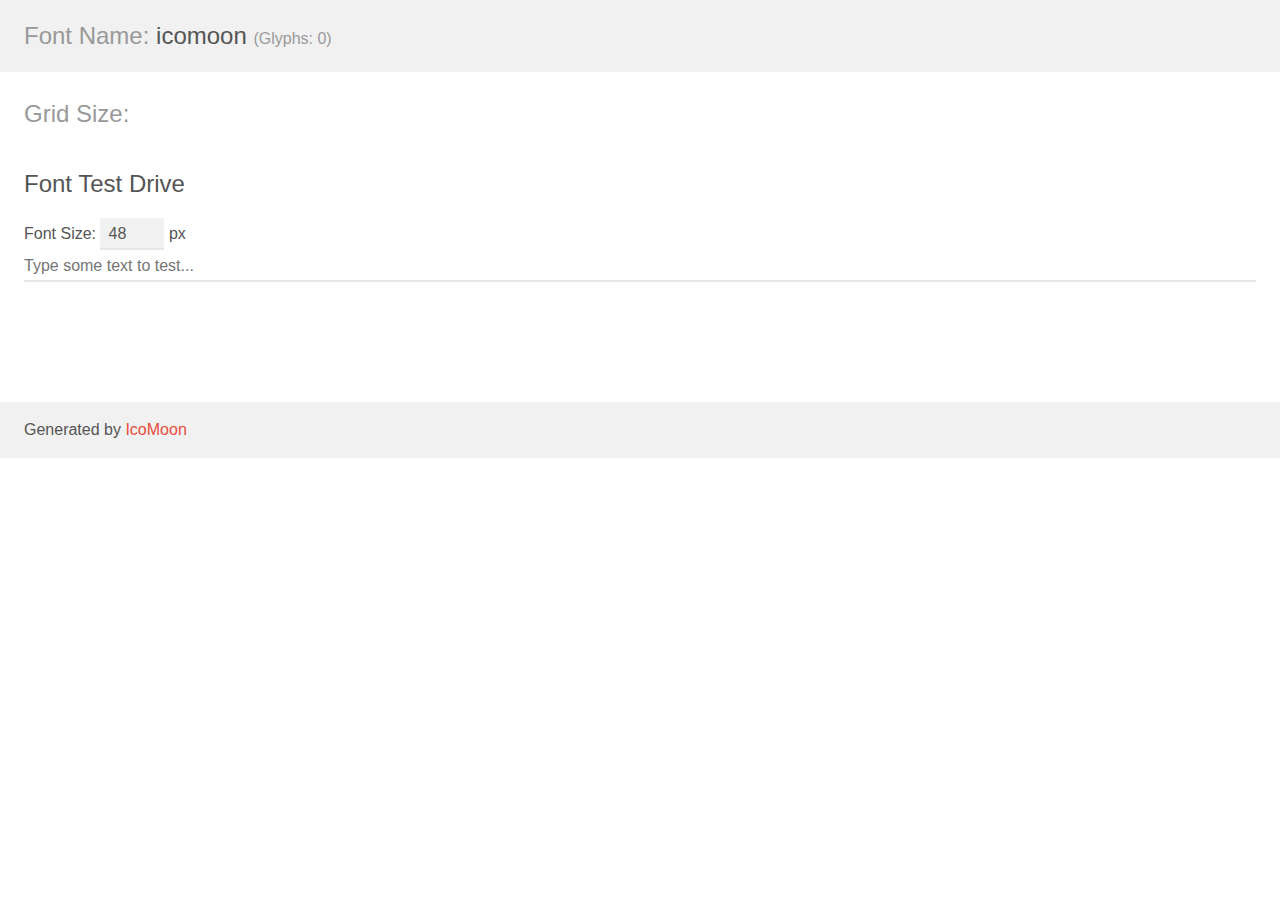
<file: 2017/icons/1.1.3/demo.html>
<!doctype html>
<html>
<head>
    <meta charset="utf-8">
    <title>IcoMoon Demo</title>
    <meta name="description" content="An Icon Font Generated By IcoMoon.io">
    <meta name="viewport" content="width=device-width, initial-scale=1">
    <link rel="stylesheet" href="demo-files/demo.css">
    <link rel="stylesheet" href="style.css"></head>
<body>
    <div class="bgc1 clearfix">
        <h1 class="mhmm mvm"><span class="fgc1">Font Name:</span> icomoon <small class="fgc1">(Glyphs:&nbsp;0)</small></h1>
    </div>
    <div class="clearfix mhl ptl">
        <h1 class="mvm mtn fgc1">Grid Size: </h1>
    </div>

    <!--[if gt IE 8]><!-->
    <div class="mhl clearfix mbl">
        <h1>Font Test Drive</h1>
        <label>
            Font Size: <input id="fontSize" type="number" class="textbox0 mbm"
            min="8" value="48" />
            px
        </label>
        <input id="testText" type="text" class="phl size1of1 mvl"
        placeholder="Type some text to test..." value=""/>
        <div id="testDrive" class="icon-">&nbsp;
        </div>
    </div>
    <!--<![endif]-->
    <div class="bgc1 clearfix">
        <p class="mhl">Generated by <a href="https://icomoon.io/app">IcoMoon</a></p>
    </div>

    <script src="demo-files/demo.js"></script>
</body>
</html>
</file>
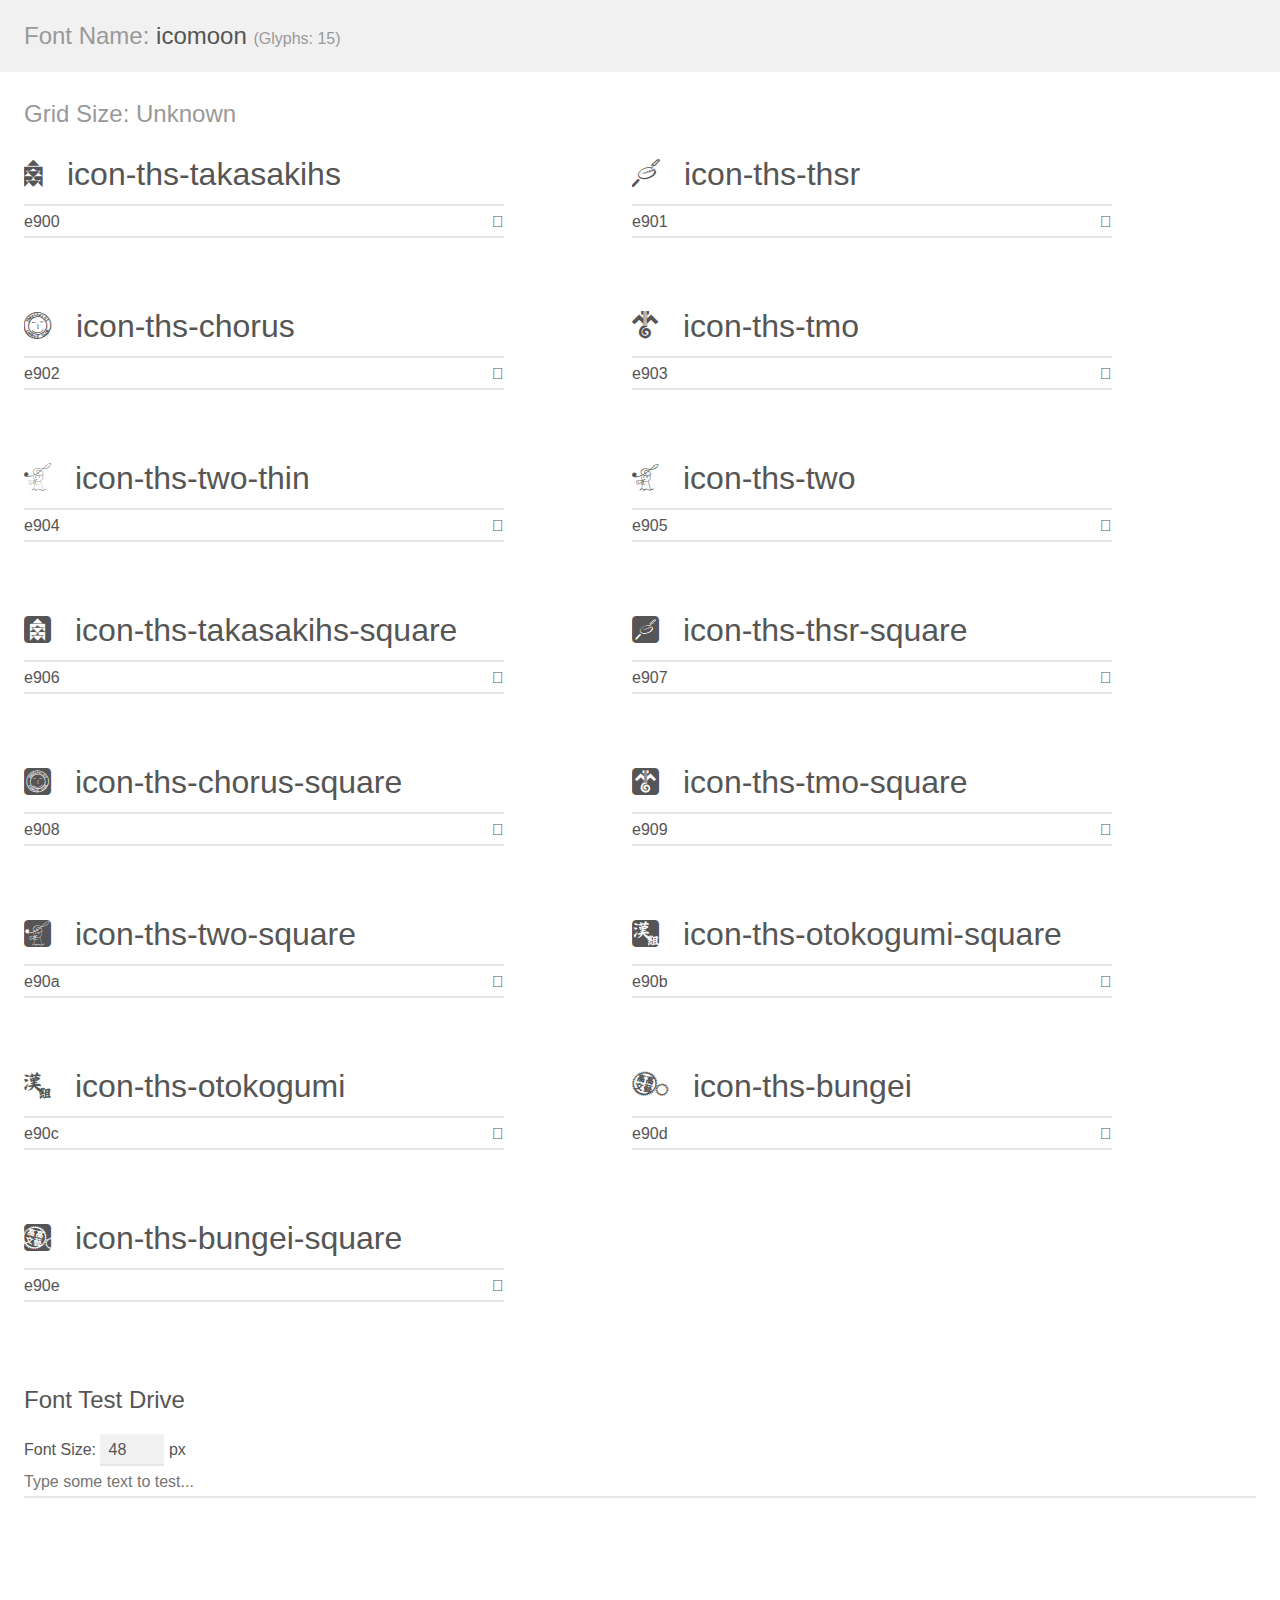
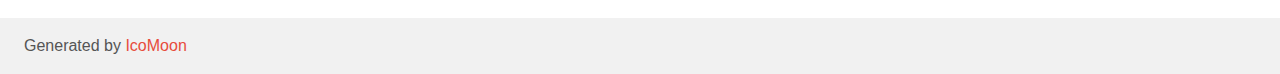
<file: 2017/icons/1.1.4/demo.html>
<!doctype html>
<html>
<head>
    <meta charset="utf-8">
    <title>IcoMoon Demo</title>
    <meta name="description" content="An Icon Font Generated By IcoMoon.io">
    <meta name="viewport" content="width=device-width, initial-scale=1">
    <link rel="stylesheet" href="demo-files/demo.css">
    <link rel="stylesheet" href="style.css"></head>
<body>
    <div class="bgc1 clearfix">
        <h1 class="mhmm mvm"><span class="fgc1">Font Name:</span> icomoon <small class="fgc1">(Glyphs:&nbsp;15)</small></h1>
    </div>
    <div class="clearfix mhl ptl">
        <h1 class="mvm mtn fgc1">Grid Size: Unknown</h1>
        <div class="glyph fs1">
            <div class="clearfix bshadow0 pbs">
                <span class="icon-ths-takasakihs">
                
                </span>
                <span class="mls"> icon-ths-takasakihs</span>
            </div>
            <fieldset class="fs0 size1of1 clearfix hidden-false">
                <input type="text" readonly value="e900" class="unit size1of2" />
                <input type="text" maxlength="1" readonly value="&#xe900;" class="unitRight size1of2 talign-right" />
            </fieldset>
            <div class="fs0 bshadow0 clearfix hidden-true">
                <span class="unit pvs fgc1">liga: </span>
                <input type="text" readonly value="" class="liga unitRight" />
            </div>
        </div>
        <div class="glyph fs1">
            <div class="clearfix bshadow0 pbs">
                <span class="icon-ths-thsr">
                
                </span>
                <span class="mls"> icon-ths-thsr</span>
            </div>
            <fieldset class="fs0 size1of1 clearfix hidden-false">
                <input type="text" readonly value="e901" class="unit size1of2" />
                <input type="text" maxlength="1" readonly value="&#xe901;" class="unitRight size1of2 talign-right" />
            </fieldset>
            <div class="fs0 bshadow0 clearfix hidden-true">
                <span class="unit pvs fgc1">liga: </span>
                <input type="text" readonly value="" class="liga unitRight" />
            </div>
        </div>
        <div class="glyph fs1">
            <div class="clearfix bshadow0 pbs">
                <span class="icon-ths-chorus">
                
                </span>
                <span class="mls"> icon-ths-chorus</span>
            </div>
            <fieldset class="fs0 size1of1 clearfix hidden-false">
                <input type="text" readonly value="e902" class="unit size1of2" />
                <input type="text" maxlength="1" readonly value="&#xe902;" class="unitRight size1of2 talign-right" />
            </fieldset>
            <div class="fs0 bshadow0 clearfix hidden-true">
                <span class="unit pvs fgc1">liga: </span>
                <input type="text" readonly value="" class="liga unitRight" />
            </div>
        </div>
        <div class="glyph fs1">
            <div class="clearfix bshadow0 pbs">
                <span class="icon-ths-tmo">
                
                </span>
                <span class="mls"> icon-ths-tmo</span>
            </div>
            <fieldset class="fs0 size1of1 clearfix hidden-false">
                <input type="text" readonly value="e903" class="unit size1of2" />
                <input type="text" maxlength="1" readonly value="&#xe903;" class="unitRight size1of2 talign-right" />
            </fieldset>
            <div class="fs0 bshadow0 clearfix hidden-true">
                <span class="unit pvs fgc1">liga: </span>
                <input type="text" readonly value="" class="liga unitRight" />
            </div>
        </div>
        <div class="glyph fs1">
            <div class="clearfix bshadow0 pbs">
                <span class="icon-ths-two-thin">
                
                </span>
                <span class="mls"> icon-ths-two-thin</span>
            </div>
            <fieldset class="fs0 size1of1 clearfix hidden-false">
                <input type="text" readonly value="e904" class="unit size1of2" />
                <input type="text" maxlength="1" readonly value="&#xe904;" class="unitRight size1of2 talign-right" />
            </fieldset>
            <div class="fs0 bshadow0 clearfix hidden-true">
                <span class="unit pvs fgc1">liga: </span>
                <input type="text" readonly value="" class="liga unitRight" />
            </div>
        </div>
        <div class="glyph fs1">
            <div class="clearfix bshadow0 pbs">
                <span class="icon-ths-two">
                
                </span>
                <span class="mls"> icon-ths-two</span>
            </div>
            <fieldset class="fs0 size1of1 clearfix hidden-false">
                <input type="text" readonly value="e905" class="unit size1of2" />
                <input type="text" maxlength="1" readonly value="&#xe905;" class="unitRight size1of2 talign-right" />
            </fieldset>
            <div class="fs0 bshadow0 clearfix hidden-true">
                <span class="unit pvs fgc1">liga: </span>
                <input type="text" readonly value="" class="liga unitRight" />
            </div>
        </div>
        <div class="glyph fs1">
            <div class="clearfix bshadow0 pbs">
                <span class="icon-ths-takasakihs-square">
                
                </span>
                <span class="mls"> icon-ths-takasakihs-square</span>
            </div>
            <fieldset class="fs0 size1of1 clearfix hidden-false">
                <input type="text" readonly value="e906" class="unit size1of2" />
                <input type="text" maxlength="1" readonly value="&#xe906;" class="unitRight size1of2 talign-right" />
            </fieldset>
            <div class="fs0 bshadow0 clearfix hidden-true">
                <span class="unit pvs fgc1">liga: </span>
                <input type="text" readonly value="" class="liga unitRight" />
            </div>
        </div>
        <div class="glyph fs1">
            <div class="clearfix bshadow0 pbs">
                <span class="icon-ths-thsr-square">
                
                </span>
                <span class="mls"> icon-ths-thsr-square</span>
            </div>
            <fieldset class="fs0 size1of1 clearfix hidden-false">
                <input type="text" readonly value="e907" class="unit size1of2" />
                <input type="text" maxlength="1" readonly value="&#xe907;" class="unitRight size1of2 talign-right" />
            </fieldset>
            <div class="fs0 bshadow0 clearfix hidden-true">
                <span class="unit pvs fgc1">liga: </span>
                <input type="text" readonly value="" class="liga unitRight" />
            </div>
        </div>
        <div class="glyph fs1">
            <div class="clearfix bshadow0 pbs">
                <span class="icon-ths-chorus-square">
                
                </span>
                <span class="mls"> icon-ths-chorus-square</span>
            </div>
            <fieldset class="fs0 size1of1 clearfix hidden-false">
                <input type="text" readonly value="e908" class="unit size1of2" />
                <input type="text" maxlength="1" readonly value="&#xe908;" class="unitRight size1of2 talign-right" />
            </fieldset>
            <div class="fs0 bshadow0 clearfix hidden-true">
                <span class="unit pvs fgc1">liga: </span>
                <input type="text" readonly value="" class="liga unitRight" />
            </div>
        </div>
        <div class="glyph fs1">
            <div class="clearfix bshadow0 pbs">
                <span class="icon-ths-tmo-square">
                
                </span>
                <span class="mls"> icon-ths-tmo-square</span>
            </div>
            <fieldset class="fs0 size1of1 clearfix hidden-false">
                <input type="text" readonly value="e909" class="unit size1of2" />
                <input type="text" maxlength="1" readonly value="&#xe909;" class="unitRight size1of2 talign-right" />
            </fieldset>
            <div class="fs0 bshadow0 clearfix hidden-true">
                <span class="unit pvs fgc1">liga: </span>
                <input type="text" readonly value="" class="liga unitRight" />
            </div>
        </div>
        <div class="glyph fs1">
            <div class="clearfix bshadow0 pbs">
                <span class="icon-ths-two-square">
                
                </span>
                <span class="mls"> icon-ths-two-square</span>
            </div>
            <fieldset class="fs0 size1of1 clearfix hidden-false">
                <input type="text" readonly value="e90a" class="unit size1of2" />
                <input type="text" maxlength="1" readonly value="&#xe90a;" class="unitRight size1of2 talign-right" />
            </fieldset>
            <div class="fs0 bshadow0 clearfix hidden-true">
                <span class="unit pvs fgc1">liga: </span>
                <input type="text" readonly value="" class="liga unitRight" />
            </div>
        </div>
        <div class="glyph fs1">
            <div class="clearfix bshadow0 pbs">
                <span class="icon-ths-otokogumi-square">
                
                </span>
                <span class="mls"> icon-ths-otokogumi-square</span>
            </div>
            <fieldset class="fs0 size1of1 clearfix hidden-false">
                <input type="text" readonly value="e90b" class="unit size1of2" />
                <input type="text" maxlength="1" readonly value="&#xe90b;" class="unitRight size1of2 talign-right" />
            </fieldset>
            <div class="fs0 bshadow0 clearfix hidden-true">
                <span class="unit pvs fgc1">liga: </span>
                <input type="text" readonly value="" class="liga unitRight" />
            </div>
        </div>
        <div class="glyph fs1">
            <div class="clearfix bshadow0 pbs">
                <span class="icon-ths-otokogumi">
                
                </span>
                <span class="mls"> icon-ths-otokogumi</span>
            </div>
            <fieldset class="fs0 size1of1 clearfix hidden-false">
                <input type="text" readonly value="e90c" class="unit size1of2" />
                <input type="text" maxlength="1" readonly value="&#xe90c;" class="unitRight size1of2 talign-right" />
            </fieldset>
            <div class="fs0 bshadow0 clearfix hidden-true">
                <span class="unit pvs fgc1">liga: </span>
                <input type="text" readonly value="" class="liga unitRight" />
            </div>
        </div>
        <div class="glyph fs1">
            <div class="clearfix bshadow0 pbs">
                <span class="icon-ths-bungei">
                
                </span>
                <span class="mls"> icon-ths-bungei</span>
            </div>
            <fieldset class="fs0 size1of1 clearfix hidden-false">
                <input type="text" readonly value="e90d" class="unit size1of2" />
                <input type="text" maxlength="1" readonly value="&#xe90d;" class="unitRight size1of2 talign-right" />
            </fieldset>
            <div class="fs0 bshadow0 clearfix hidden-true">
                <span class="unit pvs fgc1">liga: </span>
                <input type="text" readonly value="" class="liga unitRight" />
            </div>
        </div>
        <div class="glyph fs1">
            <div class="clearfix bshadow0 pbs">
                <span class="icon-ths-bungei-square">
                
                </span>
                <span class="mls"> icon-ths-bungei-square</span>
            </div>
            <fieldset class="fs0 size1of1 clearfix hidden-false">
                <input type="text" readonly value="e90e" class="unit size1of2" />
                <input type="text" maxlength="1" readonly value="&#xe90e;" class="unitRight size1of2 talign-right" />
            </fieldset>
            <div class="fs0 bshadow0 clearfix hidden-true">
                <span class="unit pvs fgc1">liga: </span>
                <input type="text" readonly value="" class="liga unitRight" />
            </div>
        </div>
    </div>

    <!--[if gt IE 8]><!-->
    <div class="mhl clearfix mbl">
        <h1>Font Test Drive</h1>
        <label>
            Font Size: <input id="fontSize" type="number" class="textbox0 mbm"
            min="8" value="48" />
            px
        </label>
        <input id="testText" type="text" class="phl size1of1 mvl"
        placeholder="Type some text to test..." value=""/>
        <div id="testDrive" class="icon-">&nbsp;
        </div>
    </div>
    <!--<![endif]-->
    <div class="bgc1 clearfix">
        <p class="mhl">Generated by <a href="https://icomoon.io/app">IcoMoon</a></p>
    </div>

    <script src="demo-files/demo.js"></script>
</body>
</html>
</file>
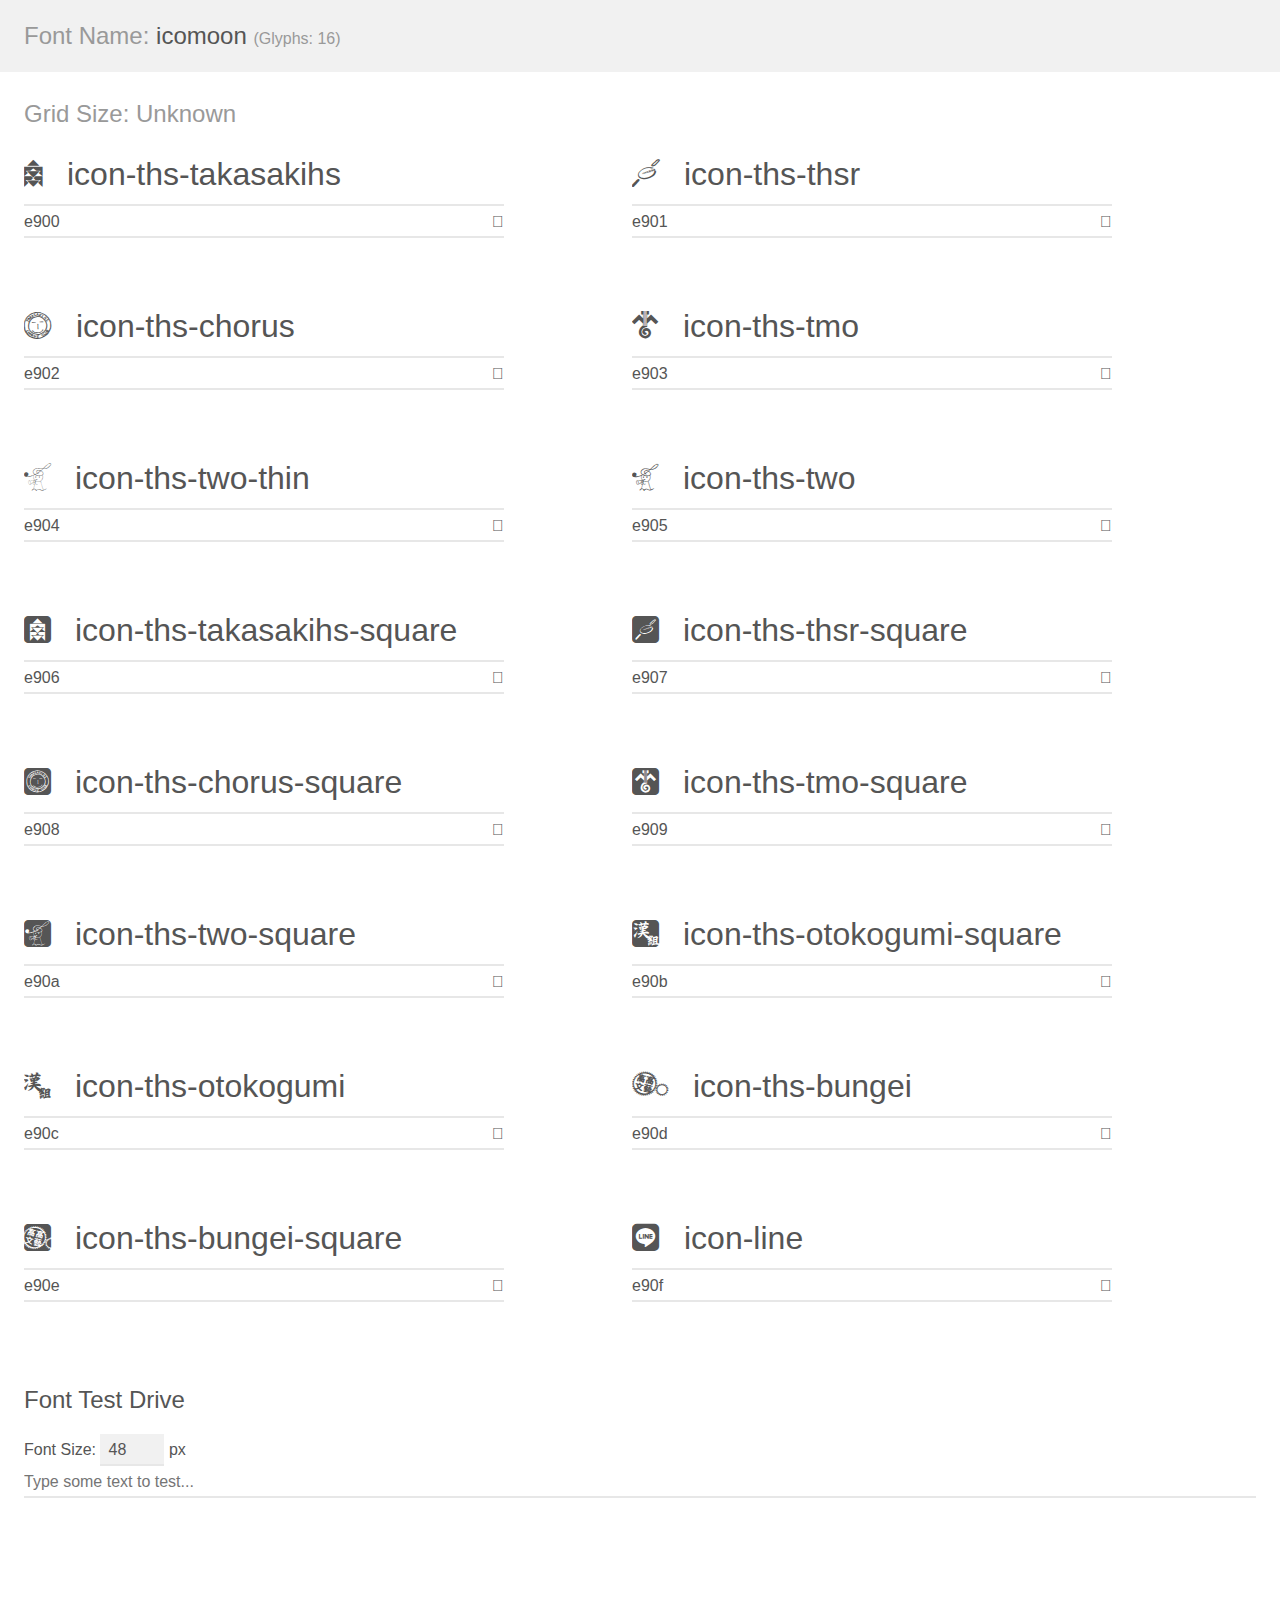
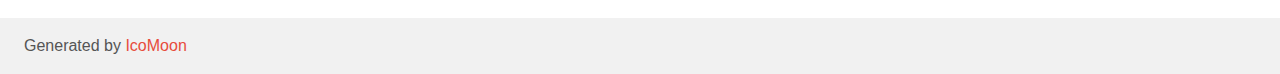
<file: 2017/icons/1.1.5/demo.html>
<!doctype html>
<html>
<head>
    <meta charset="utf-8">
    <title>IcoMoon Demo</title>
    <meta name="description" content="An Icon Font Generated By IcoMoon.io">
    <meta name="viewport" content="width=device-width, initial-scale=1">
    <link rel="stylesheet" href="demo-files/demo.css">
    <link rel="stylesheet" href="style.css"></head>
<body>
    <div class="bgc1 clearfix">
        <h1 class="mhmm mvm"><span class="fgc1">Font Name:</span> icomoon <small class="fgc1">(Glyphs:&nbsp;16)</small></h1>
    </div>
    <div class="clearfix mhl ptl">
        <h1 class="mvm mtn fgc1">Grid Size: Unknown</h1>
        <div class="glyph fs1">
            <div class="clearfix bshadow0 pbs">
                <span class="icon-ths-takasakihs">
                
                </span>
                <span class="mls"> icon-ths-takasakihs</span>
            </div>
            <fieldset class="fs0 size1of1 clearfix hidden-false">
                <input type="text" readonly value="e900" class="unit size1of2" />
                <input type="text" maxlength="1" readonly value="&#xe900;" class="unitRight size1of2 talign-right" />
            </fieldset>
            <div class="fs0 bshadow0 clearfix hidden-true">
                <span class="unit pvs fgc1">liga: </span>
                <input type="text" readonly value="" class="liga unitRight" />
            </div>
        </div>
        <div class="glyph fs1">
            <div class="clearfix bshadow0 pbs">
                <span class="icon-ths-thsr">
                
                </span>
                <span class="mls"> icon-ths-thsr</span>
            </div>
            <fieldset class="fs0 size1of1 clearfix hidden-false">
                <input type="text" readonly value="e901" class="unit size1of2" />
                <input type="text" maxlength="1" readonly value="&#xe901;" class="unitRight size1of2 talign-right" />
            </fieldset>
            <div class="fs0 bshadow0 clearfix hidden-true">
                <span class="unit pvs fgc1">liga: </span>
                <input type="text" readonly value="" class="liga unitRight" />
            </div>
        </div>
        <div class="glyph fs1">
            <div class="clearfix bshadow0 pbs">
                <span class="icon-ths-chorus">
                
                </span>
                <span class="mls"> icon-ths-chorus</span>
            </div>
            <fieldset class="fs0 size1of1 clearfix hidden-false">
                <input type="text" readonly value="e902" class="unit size1of2" />
                <input type="text" maxlength="1" readonly value="&#xe902;" class="unitRight size1of2 talign-right" />
            </fieldset>
            <div class="fs0 bshadow0 clearfix hidden-true">
                <span class="unit pvs fgc1">liga: </span>
                <input type="text" readonly value="" class="liga unitRight" />
            </div>
        </div>
        <div class="glyph fs1">
            <div class="clearfix bshadow0 pbs">
                <span class="icon-ths-tmo">
                
                </span>
                <span class="mls"> icon-ths-tmo</span>
            </div>
            <fieldset class="fs0 size1of1 clearfix hidden-false">
                <input type="text" readonly value="e903" class="unit size1of2" />
                <input type="text" maxlength="1" readonly value="&#xe903;" class="unitRight size1of2 talign-right" />
            </fieldset>
            <div class="fs0 bshadow0 clearfix hidden-true">
                <span class="unit pvs fgc1">liga: </span>
                <input type="text" readonly value="" class="liga unitRight" />
            </div>
        </div>
        <div class="glyph fs1">
            <div class="clearfix bshadow0 pbs">
                <span class="icon-ths-two-thin">
                
                </span>
                <span class="mls"> icon-ths-two-thin</span>
            </div>
            <fieldset class="fs0 size1of1 clearfix hidden-false">
                <input type="text" readonly value="e904" class="unit size1of2" />
                <input type="text" maxlength="1" readonly value="&#xe904;" class="unitRight size1of2 talign-right" />
            </fieldset>
            <div class="fs0 bshadow0 clearfix hidden-true">
                <span class="unit pvs fgc1">liga: </span>
                <input type="text" readonly value="" class="liga unitRight" />
            </div>
        </div>
        <div class="glyph fs1">
            <div class="clearfix bshadow0 pbs">
                <span class="icon-ths-two">
                
                </span>
                <span class="mls"> icon-ths-two</span>
            </div>
            <fieldset class="fs0 size1of1 clearfix hidden-false">
                <input type="text" readonly value="e905" class="unit size1of2" />
                <input type="text" maxlength="1" readonly value="&#xe905;" class="unitRight size1of2 talign-right" />
            </fieldset>
            <div class="fs0 bshadow0 clearfix hidden-true">
                <span class="unit pvs fgc1">liga: </span>
                <input type="text" readonly value="" class="liga unitRight" />
            </div>
        </div>
        <div class="glyph fs1">
            <div class="clearfix bshadow0 pbs">
                <span class="icon-ths-takasakihs-square">
                
                </span>
                <span class="mls"> icon-ths-takasakihs-square</span>
            </div>
            <fieldset class="fs0 size1of1 clearfix hidden-false">
                <input type="text" readonly value="e906" class="unit size1of2" />
                <input type="text" maxlength="1" readonly value="&#xe906;" class="unitRight size1of2 talign-right" />
            </fieldset>
            <div class="fs0 bshadow0 clearfix hidden-true">
                <span class="unit pvs fgc1">liga: </span>
                <input type="text" readonly value="" class="liga unitRight" />
            </div>
        </div>
        <div class="glyph fs1">
            <div class="clearfix bshadow0 pbs">
                <span class="icon-ths-thsr-square">
                
                </span>
                <span class="mls"> icon-ths-thsr-square</span>
            </div>
            <fieldset class="fs0 size1of1 clearfix hidden-false">
                <input type="text" readonly value="e907" class="unit size1of2" />
                <input type="text" maxlength="1" readonly value="&#xe907;" class="unitRight size1of2 talign-right" />
            </fieldset>
            <div class="fs0 bshadow0 clearfix hidden-true">
                <span class="unit pvs fgc1">liga: </span>
                <input type="text" readonly value="" class="liga unitRight" />
            </div>
        </div>
        <div class="glyph fs1">
            <div class="clearfix bshadow0 pbs">
                <span class="icon-ths-chorus-square">
                
                </span>
                <span class="mls"> icon-ths-chorus-square</span>
            </div>
            <fieldset class="fs0 size1of1 clearfix hidden-false">
                <input type="text" readonly value="e908" class="unit size1of2" />
                <input type="text" maxlength="1" readonly value="&#xe908;" class="unitRight size1of2 talign-right" />
            </fieldset>
            <div class="fs0 bshadow0 clearfix hidden-true">
                <span class="unit pvs fgc1">liga: </span>
                <input type="text" readonly value="" class="liga unitRight" />
            </div>
        </div>
        <div class="glyph fs1">
            <div class="clearfix bshadow0 pbs">
                <span class="icon-ths-tmo-square">
                
                </span>
                <span class="mls"> icon-ths-tmo-square</span>
            </div>
            <fieldset class="fs0 size1of1 clearfix hidden-false">
                <input type="text" readonly value="e909" class="unit size1of2" />
                <input type="text" maxlength="1" readonly value="&#xe909;" class="unitRight size1of2 talign-right" />
            </fieldset>
            <div class="fs0 bshadow0 clearfix hidden-true">
                <span class="unit pvs fgc1">liga: </span>
                <input type="text" readonly value="" class="liga unitRight" />
            </div>
        </div>
        <div class="glyph fs1">
            <div class="clearfix bshadow0 pbs">
                <span class="icon-ths-two-square">
                
                </span>
                <span class="mls"> icon-ths-two-square</span>
            </div>
            <fieldset class="fs0 size1of1 clearfix hidden-false">
                <input type="text" readonly value="e90a" class="unit size1of2" />
                <input type="text" maxlength="1" readonly value="&#xe90a;" class="unitRight size1of2 talign-right" />
            </fieldset>
            <div class="fs0 bshadow0 clearfix hidden-true">
                <span class="unit pvs fgc1">liga: </span>
                <input type="text" readonly value="" class="liga unitRight" />
            </div>
        </div>
        <div class="glyph fs1">
            <div class="clearfix bshadow0 pbs">
                <span class="icon-ths-otokogumi-square">
                
                </span>
                <span class="mls"> icon-ths-otokogumi-square</span>
            </div>
            <fieldset class="fs0 size1of1 clearfix hidden-false">
                <input type="text" readonly value="e90b" class="unit size1of2" />
                <input type="text" maxlength="1" readonly value="&#xe90b;" class="unitRight size1of2 talign-right" />
            </fieldset>
            <div class="fs0 bshadow0 clearfix hidden-true">
                <span class="unit pvs fgc1">liga: </span>
                <input type="text" readonly value="" class="liga unitRight" />
            </div>
        </div>
        <div class="glyph fs1">
            <div class="clearfix bshadow0 pbs">
                <span class="icon-ths-otokogumi">
                
                </span>
                <span class="mls"> icon-ths-otokogumi</span>
            </div>
            <fieldset class="fs0 size1of1 clearfix hidden-false">
                <input type="text" readonly value="e90c" class="unit size1of2" />
                <input type="text" maxlength="1" readonly value="&#xe90c;" class="unitRight size1of2 talign-right" />
            </fieldset>
            <div class="fs0 bshadow0 clearfix hidden-true">
                <span class="unit pvs fgc1">liga: </span>
                <input type="text" readonly value="" class="liga unitRight" />
            </div>
        </div>
        <div class="glyph fs1">
            <div class="clearfix bshadow0 pbs">
                <span class="icon-ths-bungei">
                
                </span>
                <span class="mls"> icon-ths-bungei</span>
            </div>
            <fieldset class="fs0 size1of1 clearfix hidden-false">
                <input type="text" readonly value="e90d" class="unit size1of2" />
                <input type="text" maxlength="1" readonly value="&#xe90d;" class="unitRight size1of2 talign-right" />
            </fieldset>
            <div class="fs0 bshadow0 clearfix hidden-true">
                <span class="unit pvs fgc1">liga: </span>
                <input type="text" readonly value="" class="liga unitRight" />
            </div>
        </div>
        <div class="glyph fs1">
            <div class="clearfix bshadow0 pbs">
                <span class="icon-ths-bungei-square">
                
                </span>
                <span class="mls"> icon-ths-bungei-square</span>
            </div>
            <fieldset class="fs0 size1of1 clearfix hidden-false">
                <input type="text" readonly value="e90e" class="unit size1of2" />
                <input type="text" maxlength="1" readonly value="&#xe90e;" class="unitRight size1of2 talign-right" />
            </fieldset>
            <div class="fs0 bshadow0 clearfix hidden-true">
                <span class="unit pvs fgc1">liga: </span>
                <input type="text" readonly value="" class="liga unitRight" />
            </div>
        </div>
        <div class="glyph fs1">
            <div class="clearfix bshadow0 pbs">
                <span class="icon-line">
                
                </span>
                <span class="mls"> icon-line</span>
            </div>
            <fieldset class="fs0 size1of1 clearfix hidden-false">
                <input type="text" readonly value="e90f" class="unit size1of2" />
                <input type="text" maxlength="1" readonly value="&#xe90f;" class="unitRight size1of2 talign-right" />
            </fieldset>
            <div class="fs0 bshadow0 clearfix hidden-true">
                <span class="unit pvs fgc1">liga: </span>
                <input type="text" readonly value="" class="liga unitRight" />
            </div>
        </div>
    </div>

    <!--[if gt IE 8]><!-->
    <div class="mhl clearfix mbl">
        <h1>Font Test Drive</h1>
        <label>
            Font Size: <input id="fontSize" type="number" class="textbox0 mbm"
            min="8" value="48" />
            px
        </label>
        <input id="testText" type="text" class="phl size1of1 mvl"
        placeholder="Type some text to test..." value=""/>
        <div id="testDrive" class="icon-">&nbsp;
        </div>
    </div>
    <!--<![endif]-->
    <div class="bgc1 clearfix">
        <p class="mhl">Generated by <a href="https://icomoon.io/app">IcoMoon</a></p>
    </div>

    <script src="demo-files/demo.js"></script>
</body>
</html>
</file>
<file: 2017/icons/1.1.3/demo-files/demo.css>
body {
  padding: 0;
  margin: 0;
  font-family: sans-serif;
  font-size: 1em;
  line-height: 1.5;
  color: #555;
  background: #fff;
}
h1 {
  font-size: 1.5em;
  font-weight: normal;
}
small {
  font-size: .66666667em;
}
a {
  color: #e74c3c;
  text-decoration: none;
}
a:hover, a:focus {
  box-shadow: 0 1px #e74c3c;
}
.bshadow0, input {
  box-shadow: inset 0 -2px #e7e7e7;
}
input:hover {
  box-shadow: inset 0 -2px #ccc;
}
input, fieldset {
  font-family: sans-serif;
  font-size: 1em;
  margin: 0;
  padding: 0;
  border: 0;
}
input {
  color: inherit;
  line-height: 1.5;
  height: 1.5em;
  padding: .25em 0;
}
input:focus {
  outline: none;
  box-shadow: inset 0 -2px #449fdb;
}
.glyph {
  font-size: 16px;
  width: 15em;
  padding-bottom: 1em;
  margin-right: 4em;
  margin-bottom: 1em;
  float: left;
  overflow: hidden;
}
.liga {
  width: 80%;
  width: calc(100% - 2.5em);
}
.talign-right {
  text-align: right;
}
.talign-center {
  text-align: center;
}
.bgc1 {
  background: #f1f1f1;
}
.fgc1 {
  color: #999;
}
.fgc0 {
  color: #000;
}
p {
  margin-top: 1em;
  margin-bottom: 1em;
}
.mvm {
  margin-top: .75em;
  margin-bottom: .75em;
}
.mtn {
  margin-top: 0;
}
.mtl, .mal {
  margin-top: 1.5em;
}
.mbl, .mal {
  margin-bottom: 1.5em;
}
.mal, .mhl {
  margin-left: 1.5em;
  margin-right: 1.5em;
}
.mhmm {
  margin-left: 1em;
  margin-right: 1em;
}
.mls {
  margin-left: .25em;
}
.ptl {
  padding-top: 1.5em;
}
.pbs, .pvs {
  padding-bottom: .25em;
}
.pvs, .pts {
  padding-top: .25em;
}
.unit {
  float: left;
}
.unitRight {
  float: right;
}
.size1of2 {
  width: 50%;
}
.size1of1 {
  width: 100%;
}
.clearfix:before, .clearfix:after {
  content: " ";
  display: table;
}
.clearfix:after {
  clear: both;
}
.hidden-true {
  display: none;
}
.textbox0 {
  width: 3em;
  background: #f1f1f1;
  padding: .25em .5em;
  line-height: 1.5;
  height: 1.5em;
}
#testDrive {
  display: block;
  padding-top: 24px;
  line-height: 1.5;
}
.fs0 {
  font-size: 16px;
}
.fs {
  font-size: px;
}
</file>
<file: 2017/icons/1.1.3/style.css>
@font-face {
  font-family: 'icomoon';
  src:  url('fonts/icomoon.eot?enmy9r');
  src:  url('fonts/icomoon.eot?enmy9r#iefix') format('embedded-opentype'),
    url('fonts/icomoon.ttf?enmy9r') format('truetype'),
    url('fonts/icomoon.woff?enmy9r') format('woff'),
    url('fonts/icomoon.svg?enmy9r#icomoon') format('svg');
  font-weight: normal;
  font-style: normal;
}

[class^="icon-"], [class*=" icon-"] {
  /* use !important to prevent issues with browser extensions that change fonts */
  font-family: 'icomoon' !important;
  speak: none;
  font-style: normal;
  font-weight: normal;
  font-variant: normal;
  text-transform: none;
  line-height: 1;

  /* Better Font Rendering =========== */
  -webkit-font-smoothing: antialiased;
  -moz-osx-font-smoothing: grayscale;
}
</file>
<file: 2017/icons/1.1.4/demo-files/demo.css>
body {
  padding: 0;
  margin: 0;
  font-family: sans-serif;
  font-size: 1em;
  line-height: 1.5;
  color: #555;
  background: #fff;
}
h1 {
  font-size: 1.5em;
  font-weight: normal;
}
small {
  font-size: .66666667em;
}
a {
  color: #e74c3c;
  text-decoration: none;
}
a:hover, a:focus {
  box-shadow: 0 1px #e74c3c;
}
.bshadow0, input {
  box-shadow: inset 0 -2px #e7e7e7;
}
input:hover {
  box-shadow: inset 0 -2px #ccc;
}
input, fieldset {
  font-family: sans-serif;
  font-size: 1em;
  margin: 0;
  padding: 0;
  border: 0;
}
input {
  color: inherit;
  line-height: 1.5;
  height: 1.5em;
  padding: .25em 0;
}
input:focus {
  outline: none;
  box-shadow: inset 0 -2px #449fdb;
}
.glyph {
  font-size: 16px;
  width: 15em;
  padding-bottom: 1em;
  margin-right: 4em;
  margin-bottom: 1em;
  float: left;
  overflow: hidden;
}
.liga {
  width: 80%;
  width: calc(100% - 2.5em);
}
.talign-right {
  text-align: right;
}
.talign-center {
  text-align: center;
}
.bgc1 {
  background: #f1f1f1;
}
.fgc1 {
  color: #999;
}
.fgc0 {
  color: #000;
}
p {
  margin-top: 1em;
  margin-bottom: 1em;
}
.mvm {
  margin-top: .75em;
  margin-bottom: .75em;
}
.mtn {
  margin-top: 0;
}
.mtl, .mal {
  margin-top: 1.5em;
}
.mbl, .mal {
  margin-bottom: 1.5em;
}
.mal, .mhl {
  margin-left: 1.5em;
  margin-right: 1.5em;
}
.mhmm {
  margin-left: 1em;
  margin-right: 1em;
}
.mls {
  margin-left: .25em;
}
.ptl {
  padding-top: 1.5em;
}
.pbs, .pvs {
  padding-bottom: .25em;
}
.pvs, .pts {
  padding-top: .25em;
}
.unit {
  float: left;
}
.unitRight {
  float: right;
}
.size1of2 {
  width: 50%;
}
.size1of1 {
  width: 100%;
}
.clearfix:before, .clearfix:after {
  content: " ";
  display: table;
}
.clearfix:after {
  clear: both;
}
.hidden-true {
  display: none;
}
.textbox0 {
  width: 3em;
  background: #f1f1f1;
  padding: .25em .5em;
  line-height: 1.5;
  height: 1.5em;
}
#testDrive {
  display: block;
  padding-top: 24px;
  line-height: 1.5;
}
.fs0 {
  font-size: 16px;
}
.fs1 {
  font-size: 32px;
}
</file>
<file: 2017/icons/1.1.4/style.css>
@font-face {
  font-family: 'icomoon';
  src:  url('fonts/icomoon.eot?1siaxd');
  src:  url('fonts/icomoon.eot?1siaxd#iefix') format('embedded-opentype'),
    url('fonts/icomoon.ttf?1siaxd') format('truetype'),
    url('fonts/icomoon.woff?1siaxd') format('woff'),
    url('fonts/icomoon.svg?1siaxd#icomoon') format('svg');
  font-weight: normal;
  font-style: normal;
}

[class^="icon-"], [class*=" icon-"] {
  /* use !important to prevent issues with browser extensions that change fonts */
  font-family: 'icomoon' !important;
  speak: none;
  font-style: normal;
  font-weight: normal;
  font-variant: normal;
  text-transform: none;
  line-height: 1;

  /* Better Font Rendering =========== */
  -webkit-font-smoothing: antialiased;
  -moz-osx-font-smoothing: grayscale;
}

.icon-ths-takasakihs:before {
  content: "\e900";
}
.icon-ths-thsr:before {
  content: "\e901";
}
.icon-ths-chorus:before {
  content: "\e902";
}
.icon-ths-tmo:before {
  content: "\e903";
}
.icon-ths-two-thin:before {
  content: "\e904";
}
.icon-ths-two:before {
  content: "\e905";
}
.icon-ths-takasakihs-square:before {
  content: "\e906";
}
.icon-ths-thsr-square:before {
  content: "\e907";
}
.icon-ths-chorus-square:before {
  content: "\e908";
}
.icon-ths-tmo-square:before {
  content: "\e909";
}
.icon-ths-two-square:before {
  content: "\e90a";
}
.icon-ths-otokogumi-square:before {
  content: "\e90b";
}
.icon-ths-otokogumi:before {
  content: "\e90c";
}
.icon-ths-bungei:before {
  content: "\e90d";
}
.icon-ths-bungei-square:before {
  content: "\e90e";
}
</file>
<file: 2017/icons/1.1.5/demo-files/demo.css>
body {
  padding: 0;
  margin: 0;
  font-family: sans-serif;
  font-size: 1em;
  line-height: 1.5;
  color: #555;
  background: #fff;
}
h1 {
  font-size: 1.5em;
  font-weight: normal;
}
small {
  font-size: .66666667em;
}
a {
  color: #e74c3c;
  text-decoration: none;
}
a:hover, a:focus {
  box-shadow: 0 1px #e74c3c;
}
.bshadow0, input {
  box-shadow: inset 0 -2px #e7e7e7;
}
input:hover {
  box-shadow: inset 0 -2px #ccc;
}
input, fieldset {
  font-family: sans-serif;
  font-size: 1em;
  margin: 0;
  padding: 0;
  border: 0;
}
input {
  color: inherit;
  line-height: 1.5;
  height: 1.5em;
  padding: .25em 0;
}
input:focus {
  outline: none;
  box-shadow: inset 0 -2px #449fdb;
}
.glyph {
  font-size: 16px;
  width: 15em;
  padding-bottom: 1em;
  margin-right: 4em;
  margin-bottom: 1em;
  float: left;
  overflow: hidden;
}
.liga {
  width: 80%;
  width: calc(100% - 2.5em);
}
.talign-right {
  text-align: right;
}
.talign-center {
  text-align: center;
}
.bgc1 {
  background: #f1f1f1;
}
.fgc1 {
  color: #999;
}
.fgc0 {
  color: #000;
}
p {
  margin-top: 1em;
  margin-bottom: 1em;
}
.mvm {
  margin-top: .75em;
  margin-bottom: .75em;
}
.mtn {
  margin-top: 0;
}
.mtl, .mal {
  margin-top: 1.5em;
}
.mbl, .mal {
  margin-bottom: 1.5em;
}
.mal, .mhl {
  margin-left: 1.5em;
  margin-right: 1.5em;
}
.mhmm {
  margin-left: 1em;
  margin-right: 1em;
}
.mls {
  margin-left: .25em;
}
.ptl {
  padding-top: 1.5em;
}
.pbs, .pvs {
  padding-bottom: .25em;
}
.pvs, .pts {
  padding-top: .25em;
}
.unit {
  float: left;
}
.unitRight {
  float: right;
}
.size1of2 {
  width: 50%;
}
.size1of1 {
  width: 100%;
}
.clearfix:before, .clearfix:after {
  content: " ";
  display: table;
}
.clearfix:after {
  clear: both;
}
.hidden-true {
  display: none;
}
.textbox0 {
  width: 3em;
  background: #f1f1f1;
  padding: .25em .5em;
  line-height: 1.5;
  height: 1.5em;
}
#testDrive {
  display: block;
  padding-top: 24px;
  line-height: 1.5;
}
.fs0 {
  font-size: 16px;
}
.fs1 {
  font-size: 32px;
}
</file>
<file: 2017/icons/1.1.5/style.css>
@font-face {
  font-family: 'icomoon';
  src:  url('fonts/icomoon.eot?im2vpp');
  src:  url('fonts/icomoon.eot?im2vpp#iefix') format('embedded-opentype'),
    url('fonts/icomoon.ttf?im2vpp') format('truetype'),
    url('fonts/icomoon.woff?im2vpp') format('woff'),
    url('fonts/icomoon.svg?im2vpp#icomoon') format('svg');
  font-weight: normal;
  font-style: normal;
}

[class^="icon-"], [class*=" icon-"] {
  /* use !important to prevent issues with browser extensions that change fonts */
  font-family: 'icomoon' !important;
  speak: none;
  font-style: normal;
  font-weight: normal;
  font-variant: normal;
  text-transform: none;
  line-height: 1;

  /* Better Font Rendering =========== */
  -webkit-font-smoothing: antialiased;
  -moz-osx-font-smoothing: grayscale;
}

.icon-ths-takasakihs:before {
  content: "\e900";
}
.icon-ths-thsr:before {
  content: "\e901";
}
.icon-ths-chorus:before {
  content: "\e902";
}
.icon-ths-tmo:before {
  content: "\e903";
}
.icon-ths-two-thin:before {
  content: "\e904";
}
.icon-ths-two:before {
  content: "\e905";
}
.icon-ths-takasakihs-square:before {
  content: "\e906";
}
.icon-ths-thsr-square:before {
  content: "\e907";
}
.icon-ths-chorus-square:before {
  content: "\e908";
}
.icon-ths-tmo-square:before {
  content: "\e909";
}
.icon-ths-two-square:before {
  content: "\e90a";
}
.icon-ths-otokogumi-square:before {
  content: "\e90b";
}
.icon-ths-otokogumi:before {
  content: "\e90c";
}
.icon-ths-bungei:before {
  content: "\e90d";
}
.icon-ths-bungei-square:before {
  content: "\e90e";
}
.icon-line:before {
  content: "\e90f";
}
</file>
